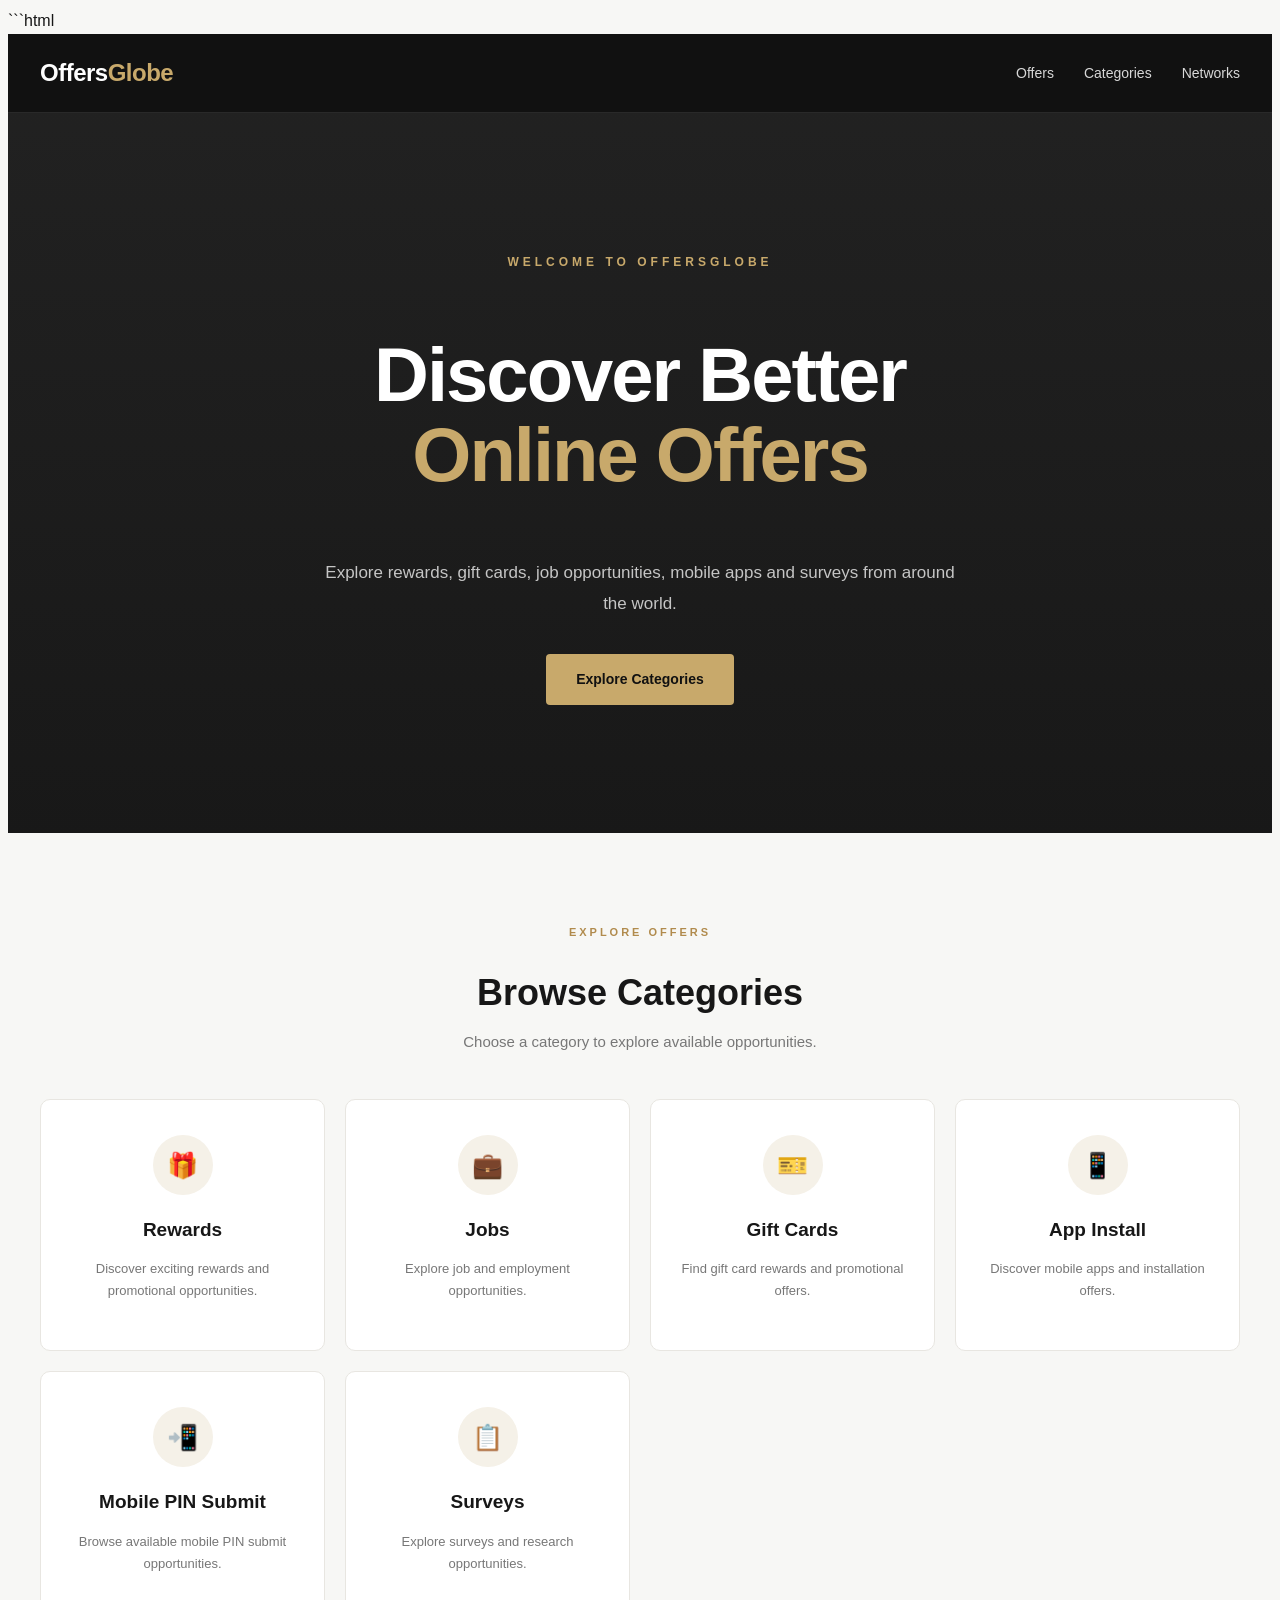
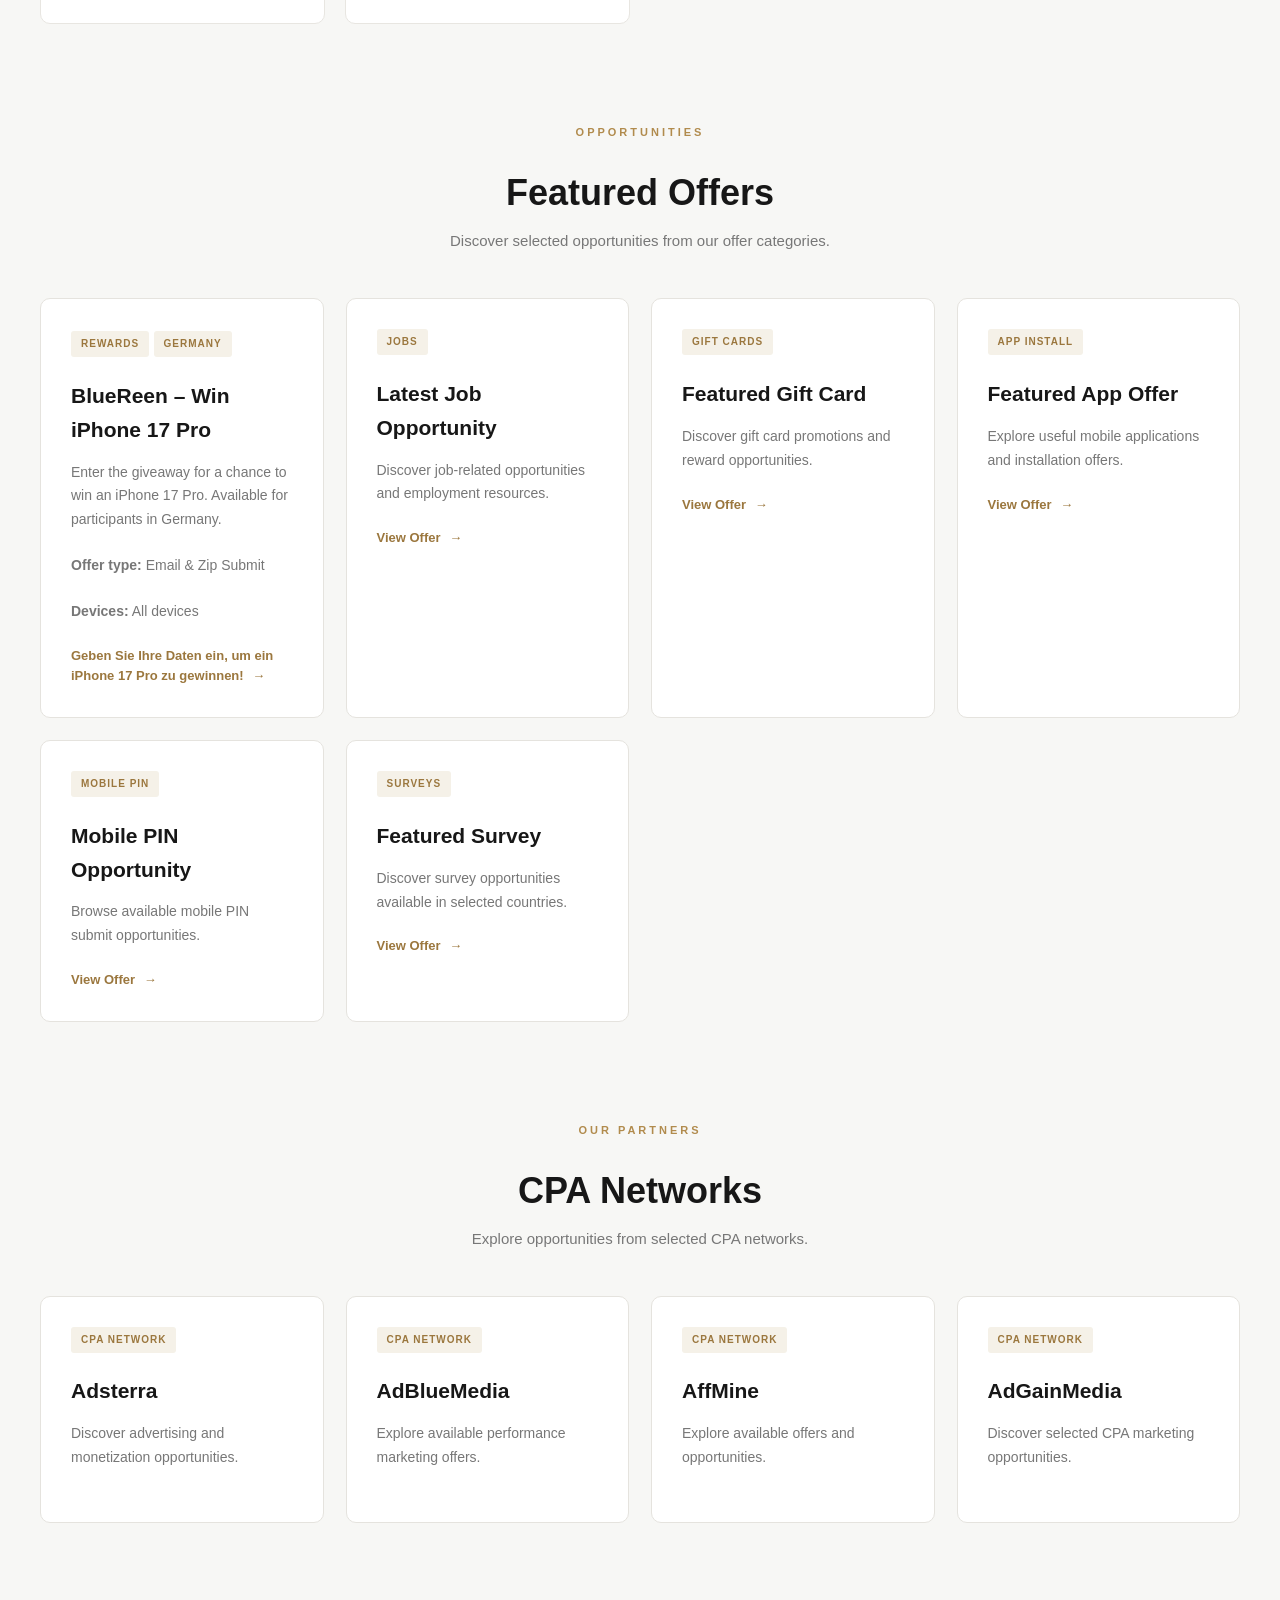
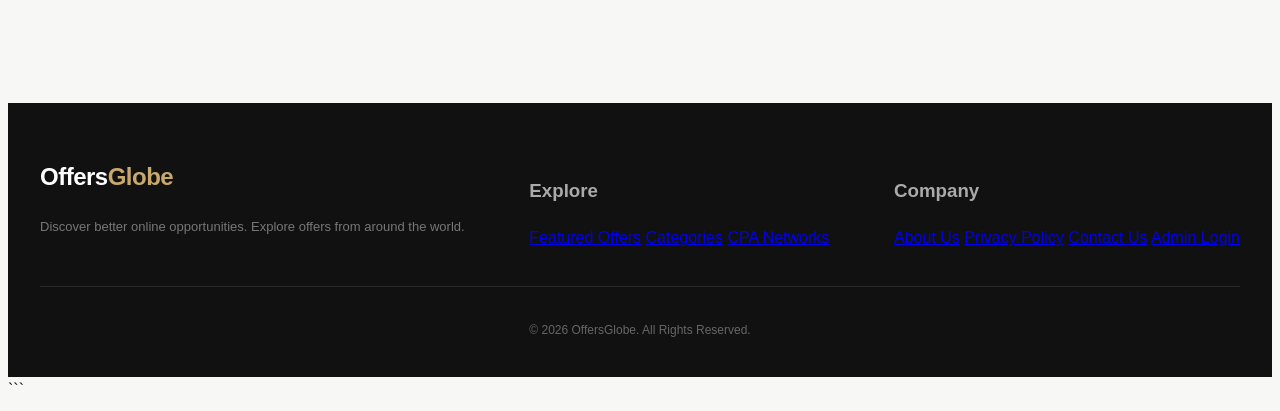
<file: index.html>
```html
<!DOCTYPE html>
<html lang="en">
<head>
    <meta charset="UTF-8">
    <meta name="viewport" content="width=device-width, initial-scale=1.0">
    <meta name="description" content="Discover rewards, jobs, gift cards, app installs, mobile PIN submit and survey offers at OffersGlobe.">
    <meta name="keywords" content="CPA offers, rewards, iPhone giveaway, jobs, gift cards, app install, surveys">
    <meta name="author" content="OffersGlobe">
    <title>OffersGlobe | Online Offers & Rewards</title>
    <link rel="stylesheet" href="style.css">
</head>
<body>

<header class="site-header">
    <div class="header-content">
        <a href="index.html" class="logo">Offers<span>Globe</span></a>
        <nav class="main-nav">
            <a href="#offers">Offers</a>
            <a href="#categories">Categories</a>
            <a href="#networks">Networks</a>
        </nav>
    </div>
</header>

<section class="hero">
    <div class="hero-content">
        <p class="hero-label">WELCOME TO OFFERSGLOBE</p>
        <h1>Discover Better<br><span>Online Offers</span></h1>
        <p class="hero-description">
            Explore rewards, gift cards, job opportunities,
            mobile apps and surveys from around the world.
        </p>
        <a href="#categories" class="hero-button">Explore Categories</a>
    </div>
</section>

<main class="container">

    <section id="categories" class="section">
        <div class="section-heading">
            <p class="section-label">EXPLORE OFFERS</p>
            <h2>Browse Categories</h2>
            <p>Choose a category to explore available opportunities.</p>
        </div>

        <div class="category-grid">
            <a href="#offers" class="category-card" data-category="rewards">
                <div class="category-icon">🎁</div>
                <h3>Rewards</h3>
                <p>Discover exciting rewards and promotional opportunities.</p>
            </a>

            <a href="#offers" class="category-card" data-category="jobs">
                <div class="category-icon">💼</div>
                <h3>Jobs</h3>
                <p>Explore job and employment opportunities.</p>
            </a>

            <a href="#offers" class="category-card" data-category="gift-cards">
                <div class="category-icon">🎫</div>
                <h3>Gift Cards</h3>
                <p>Find gift card rewards and promotional offers.</p>
            </a>

            <a href="#offers" class="category-card" data-category="app-install">
                <div class="category-icon">📱</div>
                <h3>App Install</h3>
                <p>Discover mobile apps and installation offers.</p>
            </a>

            <a href="#offers" class="category-card" data-category="mobile-pin">
                <div class="category-icon">📲</div>
                <h3>Mobile PIN Submit</h3>
                <p>Browse available mobile PIN submit opportunities.</p>
            </a>

            <a href="#offers" class="category-card" data-category="surveys">
                <div class="category-icon">📋</div>
                <h3>Surveys</h3>
                <p>Explore surveys and research opportunities.</p>
            </a>
        </div>
    </section>

    <section id="offers" class="section">
        <div class="section-heading">
            <p class="section-label">OPPORTUNITIES</p>
            <h2>Featured Offers</h2>
            <p>Discover selected opportunities from our offer categories.</p>
        </div>

        <div class="offer-grid">

            <div class="offer-card" data-category="rewards">
                <div class="offer-card-top">
                    <span class="network-badge">REWARDS</span>
                    <span class="network-badge">GERMANY</span>
                </div>

                <h3>BlueReen – Win iPhone 17 Pro</h3>

                <p>
                    Enter the giveaway for a chance to win an
                    iPhone 17 Pro. Available for participants in Germany.
                </p>

                <p><strong>Offer type:</strong> Email &amp; Zip Submit</p>
                <p><strong>Devices:</strong> All devices</p>

                <a
                    href="https://app.trcefy.com/click?pid=2&amp;offer_id=19134&amp;sub2=u817731&amp;sub5=s1ErA"
                    class="offer-button"
                    target="_blank"
                    rel="noopener noreferrer"
                >
                    Geben Sie Ihre Daten ein, um ein iPhone 17 Pro zu gewinnen!
                    <span>→</span>
                </a>
            </div>

            <div class="offer-card" data-category="jobs">
                <div class="offer-card-top">
                    <span class="network-badge">JOBS</span>
                </div>
                <h3>Latest Job Opportunity</h3>
                <p>Discover job-related opportunities and employment resources.</p>
                <a href="#" class="offer-button">View Offer <span>→</span></a>
            </div>

            <div class="offer-card" data-category="gift-cards">
                <div class="offer-card-top">
                    <span class="network-badge">GIFT CARDS</span>
                </div>
                <h3>Featured Gift Card</h3>
                <p>Discover gift card promotions and reward opportunities.</p>
                <a href="#" class="offer-button">View Offer <span>→</span></a>
            </div>

            <div class="offer-card" data-category="app-install">
                <div class="offer-card-top">
                    <span class="network-badge">APP INSTALL</span>
                </div>
                <h3>Featured App Offer</h3>
                <p>Explore useful mobile applications and installation offers.</p>
                <a href="#" class="offer-button">View Offer <span>→</span></a>
            </div>

            <div class="offer-card" data-category="mobile-pin">
                <div class="offer-card-top">
                    <span class="network-badge">MOBILE PIN</span>
                </div>
                <h3>Mobile PIN Opportunity</h3>
                <p>Browse available mobile PIN submit opportunities.</p>
                <a href="#" class="offer-button">View Offer <span>→</span></a>
            </div>

            <div class="offer-card" data-category="surveys">
                <div class="offer-card-top">
                    <span class="network-badge">SURVEYS</span>
                </div>
                <h3>Featured Survey</h3>
                <p>Discover survey opportunities available in selected countries.</p>
                <a href="#" class="offer-button">View Offer <span>→</span></a>
            </div>

        </div>
    </section>

    <section id="networks" class="section">
        <div class="section-heading">
            <p class="section-label">OUR PARTNERS</p>
            <h2>CPA Networks</h2>
            <p>Explore opportunities from selected CPA networks.</p>
        </div>

        <div class="offer-grid">
            <div class="offer-card">
                <span class="network-badge">CPA NETWORK</span>
                <h3>Adsterra</h3>
                <p>Discover advertising and monetization opportunities.</p>
            </div>

            <div class="offer-card">
                <span class="network-badge">CPA NETWORK</span>
                <h3>AdBlueMedia</h3>
                <p>Explore available performance marketing offers.</p>
            </div>

            <div class="offer-card">
                <span class="network-badge">CPA NETWORK</span>
                <h3>AffMine</h3>
                <p>Explore available offers and opportunities.</p>
            </div>

            <div class="offer-card">
                <span class="network-badge">CPA NETWORK</span>
                <h3>AdGainMedia</h3>
                <p>Discover selected CPA marketing opportunities.</p>
            </div>
        </div>
    </section>

</main>

<footer class="site-footer">
    <div class="footer-content">

        <div class="footer-brand">
            <a href="index.html" class="footer-logo">Offers<span>Globe</span></a>
            <p>Discover better online opportunities. Explore offers from around the world.</p>
        </div>

        <div class="footer-column">
            <h3>Explore</h3>
            <a href="#offers">Featured Offers</a>
            <a href="#categories">Categories</a>
            <a href="#networks">CPA Networks</a>
        </div>

        <div class="footer-column">
            <h3>Company</h3>
            <a href="about.html">About Us</a>
            <a href="privacy.html">Privacy Policy</a>
            <a href="contact.html">Contact Us</a>
            <a href="admin.html" class="admin-login-link">Admin Login</a>
        </div>

    </div>

    <div class="footer-bottom">
        <p>© 2026 OffersGlobe. All Rights Reserved.</p>
    </div>
</footer>

<script src="script.js"></script>

</body>
</html>
```
</file>
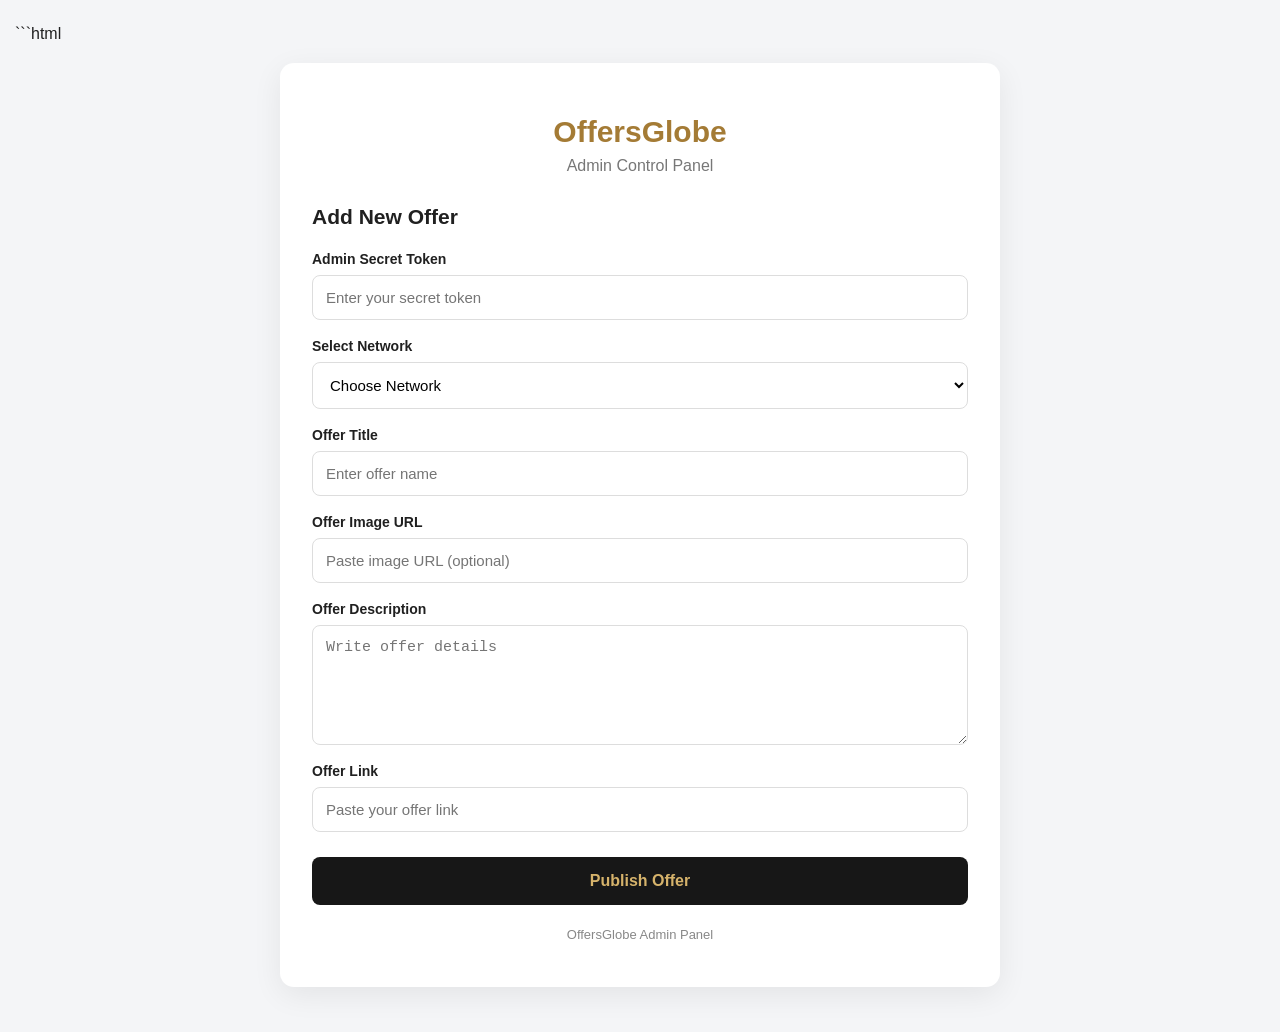
<file: admin.html>
```html
<!DOCTYPE html>
<html lang="en">
<head>
<meta charset="UTF-8">
<meta name="viewport" content="width=device-width, initial-scale=1.0">
<title>OffersGlobe | Admin Panel</title>

<style>
* {
    box-sizing: border-box;
}

body {
    margin: 0;
    padding: 25px 15px;
    font-family: Arial, sans-serif;
    background: #f4f5f7;
    color: #202020;
}

.container {
    max-width: 720px;
    margin: 20px auto;
    background: #fff;
    padding: 32px;
    border-radius: 14px;
    box-shadow: 0 8px 30px rgba(0,0,0,.07);
}

.header {
    text-align: center;
    margin-bottom: 30px;
}

.header h1 {
    color: #a47b35;
    margin-bottom: 8px;
    font-size: 30px;
}

.header p {
    color: #777;
    margin: 0;
}

h2 {
    font-size: 21px;
    margin-bottom: 22px;
}

label {
    display: block;
    margin: 18px 0 8px;
    font-weight: bold;
    font-size: 14px;
}

input, select, textarea {
    width: 100%;
    padding: 13px;
    border: 1px solid #ddd;
    border-radius: 8px;
    font-size: 15px;
    background: #fff;
}

input:focus, select:focus, textarea:focus {
    outline: none;
    border-color: #a47b35;
}

textarea {
    min-height: 120px;
    resize: vertical;
}

button {
    width: 100%;
    padding: 15px;
    margin-top: 25px;
    border: none;
    border-radius: 8px;
    background: #171717;
    color: #d6b36b;
    font-size: 16px;
    font-weight: bold;
    cursor: pointer;
}

button:hover {
    background: #333;
}

button:disabled {
    opacity: .6;
    cursor: not-allowed;
}

.note {
    text-align: center;
    color: #888;
    font-size: 13px;
    margin-top: 22px;
}

.hidden {
    display: none;
}

#message {
    margin-top: 18px;
    padding: 12px;
    border-radius: 7px;
    display: none;
    line-height: 1.5;
}

.success {
    display: block !important;
    background: #e8f7ed;
    color: #176b36;
}

.error {
    display: block !important;
    background: #fff0f0;
    color: #a12626;
}

@media(max-width: 600px) {
    .container {
        padding: 22px 18px;
    }
}
</style>
</head>

<body>

<div class="container">

    <div class="header">
        <h1>OffersGlobe</h1>
        <p>Admin Control Panel</p>
    </div>

    <h2>Add New Offer</h2>

    <form id="offerForm">

        <label>Admin Secret Token</label>
        <input type="password" id="adminToken"
               placeholder="Enter your secret token" required
               autocomplete="off">

        <label>Select Network</label>
        <select id="network" required>
            <option value="">Choose Network</option>
            <option value="Adsterra">Adsterra</option>
            <option value="AdBlueMedia">AdBlueMedia</option>
            <option value="Affmine">Affmine</option>
            <option value="AdGain">AdGain</option>
        </select>

        <div id="categoryBox" class="hidden">
            <label>Select Offer Category</label>
            <select id="category">
                <option value="">Choose Category</option>
                <option value="Job Offers">Job Offers</option>
                <option value="Reward Offers">Reward Offers</option>
                <option value="Gift Card Offers">Gift Card Offers</option>
                <option value="App Offers">App Offers</option>
                <option value="PIN Offers">PIN Offers</option>
                <option value="Surveys">Surveys</option>
            </select>
        </div>

        <label>Offer Title</label>
        <input type="text" id="title"
               placeholder="Enter offer name" required>

        <label>Offer Image URL</label>
        <input type="url" id="image"
               placeholder="Paste image URL (optional)">

        <label>Offer Description</label>
        <textarea id="description"
                  placeholder="Write offer details"
                  required></textarea>

        <label>Offer Link</label>
        <input type="url" id="link"
               placeholder="Paste your offer link" required>

        <button type="submit" id="publishButton">
            Publish Offer
        </button>

    </form>

    <div id="message" role="status"></div>

    <p class="note">OffersGlobe Admin Panel</p>

</div>

<script>
const network = document.getElementById("network");
const categoryBox = document.getElementById("categoryBox");
const category = document.getElementById("category");
const form = document.getElementById("offerForm");
const message = document.getElementById("message");
const publishButton = document.getElementById("publishButton");

network.addEventListener("change", function () {
    if (network.value === "Adsterra") {
        categoryBox.classList.add("hidden");
        category.required = false;
        category.value = "";
    } else if (network.value !== "") {
        categoryBox.classList.remove("hidden");
        category.required = true;
    } else {
        categoryBox.classList.add("hidden");
        category.required = false;
        category.value = "";
    }
});

form.addEventListener("submit", async function(event) {
    event.preventDefault();

    message.className = "";
    message.style.display = "none";

    const token = document.getElementById("adminToken").value.trim();

    const
</file>
<file: style.css>
```css
/* =========================================
   OFFERSGLOBE — PREMIUM WEBSITE DESIGN
   ========================================= */

* {
    margin: 0;
    padding: 0;
    box-sizing: border-box;
}

html {
    scroll-behavior: smooth;
}

body {
    font-family: Arial, Helvetica, sans-serif;
    background: #f7f7f5;
    color: #171717;
    line-height: 1.6;
}


/* =========================================
   HEADER
   ========================================= */

.site-header {
    background: #111111;
    border-bottom: 1px solid #292929;
    position: sticky;
    top: 0;
    z-index: 1000;
}

.header-content {
    max-width: 1200px;
    margin: auto;
    padding: 20px 30px;

    display: flex;
    align-items: center;
    justify-content: space-between;
}

.logo,
.footer-logo {
    color: #ffffff;
    text-decoration: none;
    font-size: 24px;
    font-weight: 700;
    letter-spacing: -0.5px;
}

.logo span,
.footer-logo span {
    color: #c8a96b;
}

.main-nav {
    display: flex;
    gap: 30px;
}

.main-nav a {
    color: #d8d8d8;
    text-decoration: none;
    font-size: 14px;
    font-weight: 500;
    transition: 0.3s ease;
}

.main-nav a:hover {
    color: #c8a96b;
}


/* =========================================
   HERO
   ========================================= */

.hero {
    min-height: 560px;

    background:
        linear-gradient(
            rgba(15, 15, 15, 0.92),
            rgba(15, 15, 15, 0.96)
        );

    display: flex;
    align-items: center;
    justify-content: center;

    text-align: center;
    padding: 80px 25px;
}

.hero-content {
    max-width: 800px;
}

.hero-label {
    color: #c8a96b;
    font-size: 12px;
    font-weight: 700;
    letter-spacing: 4px;
    margin-bottom: 20px;
}

.hero h1 {
    color: #ffffff;
    font-size: clamp(42px, 7vw, 76px);
    line-height: 1.05;
    font-weight: 700;
    letter-spacing: -2px;
}

.hero h1 span {
    color: #c8a96b;
}

.hero-description {
    max-width: 650px;
    margin: 25px auto 35px;

    color: #c5c5c5;
    font-size: 17px;
    line-height: 1.8;
}

.hero-button {
    display: inline-block;

    background: #c8a96b;
    color: #111111;

    padding: 14px 30px;

    border-radius: 4px;

    text-decoration: none;
    font-size: 14px;
    font-weight: 700;

    transition: 0.3s ease;
}

.hero-button:hover {
    background: #ffffff;
    transform: translateY(-2px);
}


/* =========================================
   MAIN CONTAINER
   ========================================= */

.container {
    max-width: 1200px;
    margin: auto;
    padding: 80px 30px;
}

.section {
    margin-bottom: 100px;
}

.section-heading {
    text-align: center;
    margin-bottom: 45px;
}

.section-label {
    color: #b18b4d;
    font-size: 11px;
    font-weight: 700;
    letter-spacing: 3px;
    margin-bottom: 8px;
}

.section-heading h2 {
    font-size: 36px;
    line-height: 1.2;
    margin-bottom: 12px;
    color: #171717;
}

.section-heading > p:last-child {
    color: #777777;
    font-size: 15px;
}


/* =========================================
   CATEGORY CARDS
   ========================================= */

.category-grid {
    display: grid;

    grid-template-columns: repeat(4, 1fr);

    gap: 20px;
}

.category-card {
    background: #ffffff;

    padding: 35px 25px;

    border: 1px solid #e8e6e1;
    border-radius: 10px;

    text-decoration: none;
    color: inherit;

    text-align: center;

    transition:
        transform 0.3s ease,
        box-shadow 0.3s ease,
        border-color 0.3s ease;
}

.category-card:hover {
    transform: translateY(-7px);

    border-color: #c8a96b;

    box-shadow:
        0 18px 40px rgba(0, 0, 0, 0.08);
}

.category-icon {
    width: 60px;
    height: 60px;

    margin: 0 auto 20px;

    display: flex;
    align-items: center;
    justify-content: center;

    background: #f5f1e8;

    border-radius: 50%;

    font-size: 25px;
}

.category-card h3 {
    font-size: 19px;
    margin-bottom: 8px;
}

.category-card p {
    color: #777777;
    font-size: 13px;
    line-height: 1.7;
}


/* =========================================
   OFFER CARDS
   ========================================= */

.offer-grid {
    display: grid;

    grid-template-columns: repeat(4, 1fr);

    gap: 22px;
}

.offer-card {
    background: #ffffff;

    padding: 30px;

    border: 1px solid #e5e3de;
    border-radius: 10px;

    transition:
        transform 0.3s ease,
        box-shadow 0.3s ease,
        border-color 0.3s ease;
}

.offer-card:hover {
    transform: translateY(-7px);

    border-color: #c8a96b;

    box-shadow:
        0 18px 40px rgba(0, 0, 0, 0.09);
}

.offer-card-top {
    margin-bottom: 22px;
}

.network-badge {
    display: inline-block;

    background: #f5f1e8;
    color: #9b773e;

    padding: 5px 10px;

    border-radius: 3px;

    font-size: 10px;
    font-weight: 700;
    letter-spacing: 1px;
}

.offer-card h3 {
    font-size: 21px;
    margin-bottom: 10px;
}

.offer-card p {
    color: #777777;
    font-size: 14px;
    line-height: 1.7;

    margin-bottom: 22px;
}

.offer-card a {
    color: #9b773e;

    text-decoration: none;

    font-size: 13px;
    font-weight: 700;

    transition: 0.3s ease;
}

.offer-card a span {
    margin-left: 5px;
    transition: 0.3s ease;
}

.offer-card a:hover {
    color: #171717;
}

.offer-card a:hover span {
    margin-left: 10px;
}


/* =========================================
   FOOTER
   ========================================= */

.site-footer {
    background: #111111;
    color: #aaaaaa;
    padding: 55px 30px 25px;
}

.footer-content {
    max-width: 1200px;
    margin: auto;

    display: flex;
    justify-content: space-between;
    align-items: center;

    gap: 30px;

    padding-bottom: 35px;
}

.footer-logo {
    display: inline-block;
    margin-bottom: 8px;
}

.footer-content p {
    color: #777777;
    font-size: 13px;
}

.footer-links {
    display: flex;
    gap: 25px;
}

.footer-links a {
    color: #aaaaaa;
    text-decoration: none;
    font-size: 13px;

    transition: 0.3s ease;
}

.footer-links a:hover {
    color: #c8a96b;
}

.footer-bottom {
    max-width: 1200px;
    margin: auto;

    padding-top: 22px;

    border-top: 1px solid #292929;

    text-align: center;
}

.footer-bottom p {
    font-size: 12px;
    color: #666666;
}


/* =========================================
   TABLET
   ========================================= */

@media (max-width: 900px) {

    .category-grid,
    .offer-grid {
        grid-template-columns: repeat(2, 1fr);
    }

    .hero {
        min-height: 500px;
    }

}


/* =========================================
   MOBILE
   ========================================= */

@media (max-width: 600px) {

    .header-content {
        padding: 17px 20px;
    }

    .logo {
        font-size: 21px;
    }

    .main-nav {
        gap: 14px;
    }

    .main-nav a {
        font-size: 12px;
    }

    .hero {
        min-height: 500px;
        padding: 60px 20px;
    }

    .hero h1 {
        font-size: 43px;
        letter-spacing: -1px;
    }

    .hero-description {
        font-size: 15px;
    }

    .container {
        padding: 60px 20px;
    }

    .section {
        margin-bottom: 75px;
    }

    .section-heading h2 {
        font-size: 29px;
    }

    .category-grid,
    .offer-grid {
        grid-template-columns: 1fr;
    }

    .footer-content {
        flex-direction: column;
        text-align: center;
    }

    .footer-links {
        flex-wrap: wrap;
        justify-content: center;
    }

}
```
</file>
